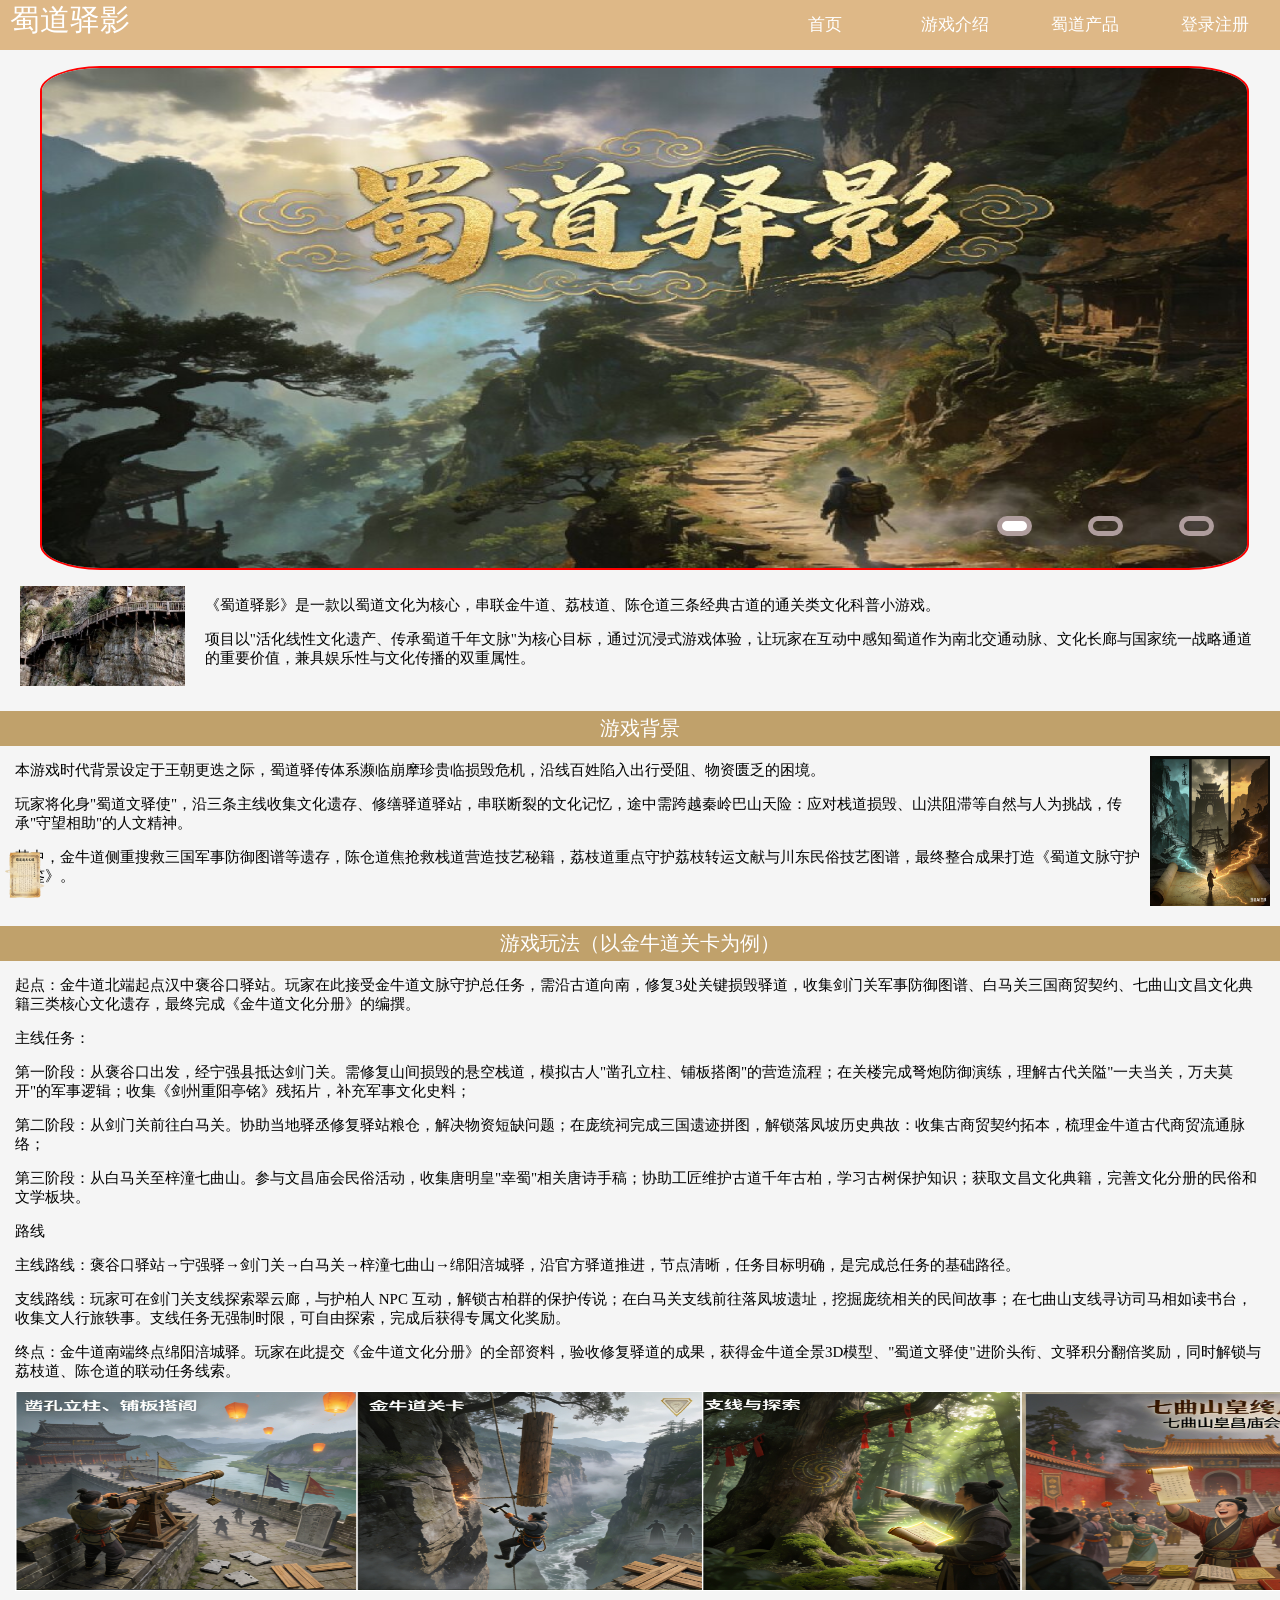
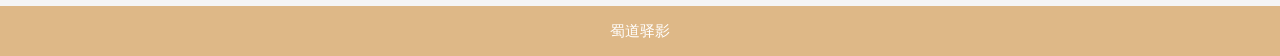
<file: SDYS/index.html>
<!DOCTYPE html>
<html lang="en">
<head>
    <meta charset="UTF-8">
    <title>Title</title>
    <link rel="stylesheet" href="css/布局.css">
    <link rel="stylesheet" href="css/轮播.css">
    <style>
        @media screen and (min-width: 1080px){
            .ku{
                background-color: burlywood;
                height: 50px;
                margin: 0px;
            }
            body{
                margin: 0px;
            }
            .d{
                height: 100px;
                float: left;
                margin: 10px 20px;
                margin-top: 20px;
            }
            .e{
                font-size: 15px;
                font-family: 宋体;
                margin: 15px;
                margin-top: 30px;
                height: 100px;
            }

            .j{
                font-size: 15px;
                font-family: 宋体;
                margin: 15px;
                height: 150px;
            }
            .k{
                font-size: 15px;
                font-family: 宋体;
                margin: 15px;
                height: 400px;
            }
            .h{
                height: 150px;
                width: 120px;
                margin: 10px;
                float: right;
            }
            .i{
                width: 1400px;
                height: 200px;
                margin: 15px;
               text-align: center;

            }
            .g{
                background-color: burlywood;
                height: 50px;
                margin: 0px;
                color: white;
                font-family: 微软雅黑;
                font-size: 15px;
                line-height: 50px;
                text-align: center;}
        }
        @media screen and (max-width: 1080px){
            .ku{
                background-color: red;
                height: 30px;
                margin: 0px;
                width: 100%;
            }
            body{
                margin: 0px;
            }
            .a{
                color: white;
                font-size: 20px;
                font-family: 微软雅黑;
                float: left;
                margin-left: 10px;
            }
            .b{
                font-size: 13px;
                line-height: 30px;
                width: 60px;
                height: 30px;
            }
            .d{
                height: 100px;
                float: left;
                margin: 10px;
                margin-top: 30px;
            }
            .f{
                background-color: #73abff;
                margin: 15px;
                line-height: 30px;
                height: 30px;
                font-family: 微软雅黑;
                font-size: 15px;
                text-align: left;
                margin: 0;
                margin-top: 10px;
            }
            .e{
                font-size: 15px;
                font-family: 宋体;
                margin-top: 40px;
                margin-left: 15px;
                margin-right: 15px;
                height: 150px;
            }
            .j{
                font-size: 15px;
                font-family: 宋体;
                margin-top: 50px;
                margin-left: 10px;
                height: 230px;
            }
            .h{
                height: 150px;
                width: 120px;
                margin: 10px;
                margin-top: 45px;
                float: right;
            }
            .i{
                width: 100%;
                height: 300px;
                margin-bottom: 15px;
            }
            .g{
                background-color: red;
                height: 50px;
                margin: 0px;
                color: white;
                font-family: 微软雅黑;
                font-size: 15px;
                line-height: 50px;
                text-align: center;
            }
            .overall{
            width: 98%;
            height: 300px;
                padding: 0;
        }
            .content ul>li img{
                width: 98%;
                height: 300px;
            }
            .content ol{
                margin-top: 250px;
                grid-template-columns: repeat(3, 35px);
            }
            .content ol li{
                width: 13px;
                height: 5px;
                border: 3px solid #af9d9d;
            }
            .box{
                animation:
                        move 1s steps(12) infinite,
                        run 2s linear infinite;
            }
            /* 人在盒子里跑 */
            @keyframes move{
                from{
                    background-position: -1680px 0;
                }
                /* 若从0 开始的话这个from可以省去 */
                /* from{
                    background-position: 0 0;
                } */
                to{
                    background-position: 0 0;
                }
            }
            @keyframes run{
                from{
                    transform: translateX(500px);
                }
            }
        }
        a:hover, a:active{
            color: #565aff;
            text-decoration: underline;
        }
        a:link, a:visited{
            color: white;
            text-decoration: none;
        }
    </style>
</head>
<body>
<div class="box"></div>
<!--<div class="mu"><input type="button" value="新增泡泡" style="font-size:10px;height:55px;margin:5px 5px;border-radius:50%;background-color: #00beff" onclick="createManyBoll()">-->
<!--    <input type="button" value="开始移动" style="font-size:10px;height:55px;margin:5px 5px;border-radius:50%;background-color: #00beff" id="startButton"-->
<!--           onclick="timer=setInterval(startFly,100)">-->
<!--    <input type="button" value="停止移动" style="font-size:10px;height:55px;margin:5px 5px;border-radius:50%;background-color: #00beff" id="stopButton"-->
<!--           disabled="disabled" onclick="stopFly()">-->
<!--    <input type="button" value="删除泡泡" style="font-size:10px;height:55px;margin:5px 5px;border-radius:50%;background-color: #00beff" onclick="removeBoll()">-->
<!--</div>-->
<div class="ku">
   <div class="a">蜀道驿影</div>
    <div class="b"><a href="html/登录注册.html">登录注册</a></div>
  <div class="b"><a href="html/图片鉴赏.html">蜀道产品</a></div>
    <div class="b"><a href="html/人物介绍.html"> 游戏介绍</a></div>
 <div class="b"><a href="index.html">首页</a></div>
</div>
<!-- 整体框架 -->
<div class="overall">
    <!-- 内容  -->
    <div class="content">
        <!-- 轮播图片 -->
        <ul>
            <li><img src="pic/蜀31.jpg" alt=""></li>
            <li><img src="pic/蜀32.jpg" alt=""></li>
            <li><img src="pic/蜀33.jpg" alt=""></li>
        </ul>
        <!-- 轮播图的点 -->
        <ol>
            <li></li>
            <li></li>
            <li></li>
        </ol>
    </div>
</div>
<!--<div id="c"><img src="./图片/t047eb45c9b9b903730.jpg" height="350px"width="100%"></div>-->
<div class="d"> <img src="./pic/蜀2.jpg" height="100px">
</div>
<div class="e"><p>《蜀道驿影》是一款以蜀道文化为核心，串联金牛道、荔枝道、陈仓道三条经典古道的通关类文化科普小游戏。</p>
    <p></p>
    <p></p>
    <p>项目以"活化线性文化遗产、传承蜀道千年文脉"为核心目标，通过沉浸式游戏体验，让玩家在互动中感知蜀道作为南北交通动脉、文化长廊与国家统一战略通道的重要价值，兼具娱乐性与文化传播的双重属性。</p></div>
<div class="f">游戏背景</div>
<div class="h"><img src="./pic/蜀41.jpg" height="150px"width="120px"></div>
<div class="j"><p>本游戏时代背景设定于王朝更迭之际，蜀道驿传体系濒临崩摩珍贵临损毁危机，沿线百姓陷入出行受阻、物资匮乏的困境。</p>
    <p>玩家将化身"蜀道文驿使"，沿三条主线收集文化遗存、修缮驿道驿站，串联断裂的文化记忆，途中需跨越秦岭巴山天险：应对栈道损毁、山洪阻滞等自然与人为挑战，传承"守望相助"的人文精神。</p>
        <p>其中，金牛道侧重搜救三国军事防御图谱等遗存，陈仓道焦抢救栈道营造技艺秘籍，荔枝道重点守护荔枝转运文献与川东民俗技艺图谱，最终整合成果打造《蜀道文脉守护图鉴》。</p></div>
<div class="f">游戏玩法（以金牛道关卡为例）</div>
<div class="k"><p>起点：金牛道北端起点汉中褒谷口驿站。玩家在此接受金牛道文脉守护总任务，需沿古道向南，修复3处关键损毁驿道，收集剑门关军事防御图谱、白马关三国商贸契约、七曲山文昌文化典籍三类核心文化遗存，最终完成《金牛道文化分册》的编撰。
</p>
    <p></p>
    <p>主线任务：</p>
    <p>第一阶段：从褒谷口出发，经宁强县抵达剑门关。需修复山间损毁的悬空栈道，模拟古人"凿孔立柱、铺板搭阁"的营造流程；在关楼完成弩炮防御演练，理解古代关隘"一夫当关，万夫莫开"的军事逻辑；收集《剑州重阳亭铭》残拓片，补充军事文化史料；</p>
<p>第二阶段：从剑门关前往白马关。协助当地驿丞修复驿站粮仓，解决物资短缺问题；在庞统祠完成三国遗迹拼图，解锁落凤坡历史典故：收集古商贸契约拓本，梳理金牛道古代商贸流通脉络；</p>
<p>第三阶段：从白马关至梓潼七曲山。参与文昌庙会民俗活动，收集唐明皇"幸蜀"相关唐诗手稿；协助工匠维护古道千年古柏，学习古树保护知识；获取文昌文化典籍，完善文化分册的民俗和文学板块。
</p>
    <p></p>
    <p>路线</p>
    <p>主线路线：褒谷口驿站→宁强驿→剑门关→白马关→梓潼七曲山→绵阳涪城驿，沿官方驿道推进，节点清晰，任务目标明确，是完成总任务的基础路径。</p>
<p>支线路线：玩家可在剑门关支线探索翠云廊，与护柏人 NPC 互动，解锁古柏群的保护传说；在白马关支线前往落凤坡遗址，挖掘庞统相关的民间故事；在七曲山支线寻访司马相如读书台，收集文人行旅轶事。支线任务无强制时限，可自由探索，完成后获得专属文化奖励。
</p>
    <p></p>
    <p>终点：金牛道南端终点绵阳涪城驿。玩家在此提交《金牛道文化分册》的全部资料，验收修复驿道的成果，获得金牛道全景3D模型、"蜀道文驿使"进阶头衔、文驿积分翻倍奖励，同时解锁与荔枝道、陈仓道的联动任务线索。</p>
</div>

<div class="i" ><img src="./pic/蜀42.jpg" height="200px" width="100%"></div>
<div class="g">蜀道驿影</div>
</body>
<script src="./js/轮播.js"></script>
</html>
</file>
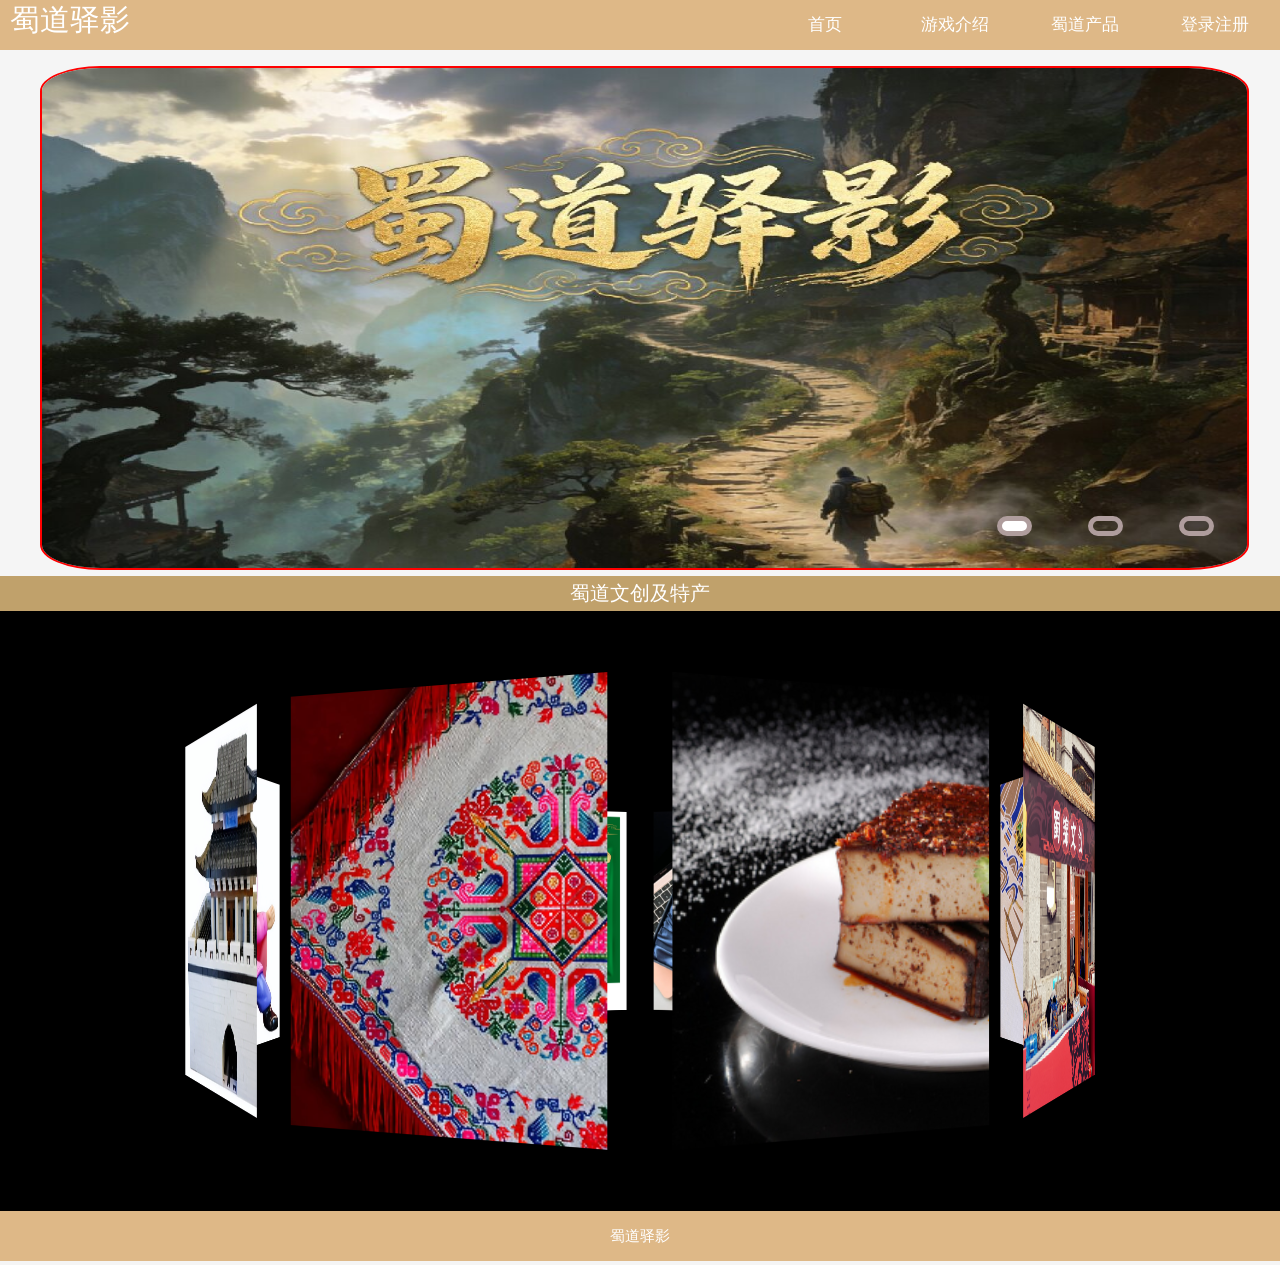
<file: SDYS/html/图片鉴赏.html>
<!DOCTYPE html>
<html lang="en">
<head>
    <meta charset="UTF-8">
    <title>图片鉴赏</title>
    <link rel="stylesheet" href="../css/布局.css">
    <link rel="stylesheet" href="../css/轮播.css">
  <style>
    .ku{
      background-color: burlywood;
      height: 50px;
      margin: 0px;
    }
    body{
      margin: 0px;
    }
    a:hover, a:active{
      color: #565aff;
      text-decoration: underline;
    }
    a:link, a:visited{
      color: white;
      text-decoration: none;
    }
    .g{
        background-color: burlywood;
        height: 50px;
        width: 100%;
        margin: 0px;
        color: white;
        font-family: 微软雅黑;
        font-size: 15px;
        line-height: 50px;
        text-align: center;
        float: left;
    }


    @media screen and (max-width: 1080px) {
        .ku {
            background-color: red;
            height: 30px;
            margin: 0px;
            width: 100%;
        }
.ve{
    width: 400px;
    height: 500px;
}
        body {
            margin: 0px;
        }

        .a {
            color: white;
            font-size: 20px;
            font-family: 微软雅黑;
            float: left;
            margin-left: 10px;
        }

        .b {
            font-size: 13px;
            line-height: 30px;
            width: 60px;
            height: 30px;
        }
        .f{
            background-color: #73abff;
            margin: 15px;
            line-height: 30px;
            height: 30px;
            font-family: 微软雅黑;
            font-size: 15px;
            text-align: left;
            margin: 0;
            margin-top: 10px;
        }
        .overall{
            width: 98%;
            height: 300px;
            padding: 0;
        }
        .content ul>li img{
            width: 98%;
            height: 300px;
        }
        .content ol{
            margin-top: 250px;
            grid-template-columns: repeat(3, 35px);
        }
        .content ol li{
            width: 13px;
            height: 5px;
            border: 3px solid #af9d9d;
        }
        .box{
            animation:
                    move 1s steps(12) infinite,
                    run 2s linear infinite;
        }
        /* 人在盒子里跑 */
        @keyframes move{
            from{
                background-position: -1680px 0;
            }
            /* 若从0 开始的话这个from可以省去 */
            /* from{
                background-position: 0 0;
            } */
            to{
                background-position: 0 0;
            }
        }
        @keyframes run{
            from{
                transform: translateX(500px);
            }
            /* 若从0 开始的话这个from可以省去 */
            /* from{
                transform: translateX(0);
            } */
        }
    }
  </style>
</head>
<body>
<div class="box"></div>
<!--<div class="mu"><input type="button" value="新增泡泡" style="font-size:10px;height:55px;margin:5px 5px;border-radius:50%;background-color: #00beff" onclick="createManyBoll()">-->
<!--    <input type="button" value="开始移动" style="font-size:10px;height:55px;margin:5px 5px;border-radius:50%;background-color: #00beff" id="startButton"-->
<!--           onclick="timer=setInterval(startFly,100)">-->
<!--    <input type="button" value="停止移动" style="font-size:10px;height:55px;margin:5px 5px;border-radius:50%;background-color: #00beff" id="stopButton"-->
<!--           disabled="disabled" onclick="stopFly()">-->
<!--    <input type="button" value="删除泡泡" style="font-size:10px;height:55px;margin:5px 5px;border-radius:50%;background-color: #00beff" onclick="removeBoll()">-->
<!--</div>-->
<div class="ku">
  <div class="a">蜀道驿影</div>
    <div class="b"><a href="登录注册.html">登录注册</a></div>
  <div class="b"><a href="图片鉴赏.html">蜀道产品</a></div>
  <div class="b"><a href="人物介绍.html"> 游戏介绍</a></div>
  <div class="b"><a href="../index.html">首页</a></div>
</div>
<div class="overall">
    <!-- 内容  -->
    <div class="content">
        <!-- 轮播图片 -->
        <ul>
            <li><img src="../pic/蜀31.jpg" alt=""></li>
            <li><img src="../pic/蜀32.jpg" alt=""></li>
            <li><img src="../pic/蜀33.jpg" alt=""></li>
        </ul>
        <!-- 轮播图的点 -->
        <ol>
            <li></li>
            <li></li>
            <li></li>
        </ol>
    </div>
</div>
<!--  <div id="c"><img src="./图片/t04cf80da84796c8b75.png" height="350px"width="100%"></div>-->
    <div class="f">蜀道文创及特产</div>
<div class="zhe">
    <div class="weaper">
        <div class="song1">
            <div></div>
            <div></div>
            <div></div>
            <div></div>
            <div></div>
            <div></div>
            <div></div>
            <div></div>
            <div></div>
            <div></div>
        </div>
    </div>
</div>
<div class="g">蜀道驿影</div>
</body>
<script src="../js/轮播.js"></script>
</html>
</file>
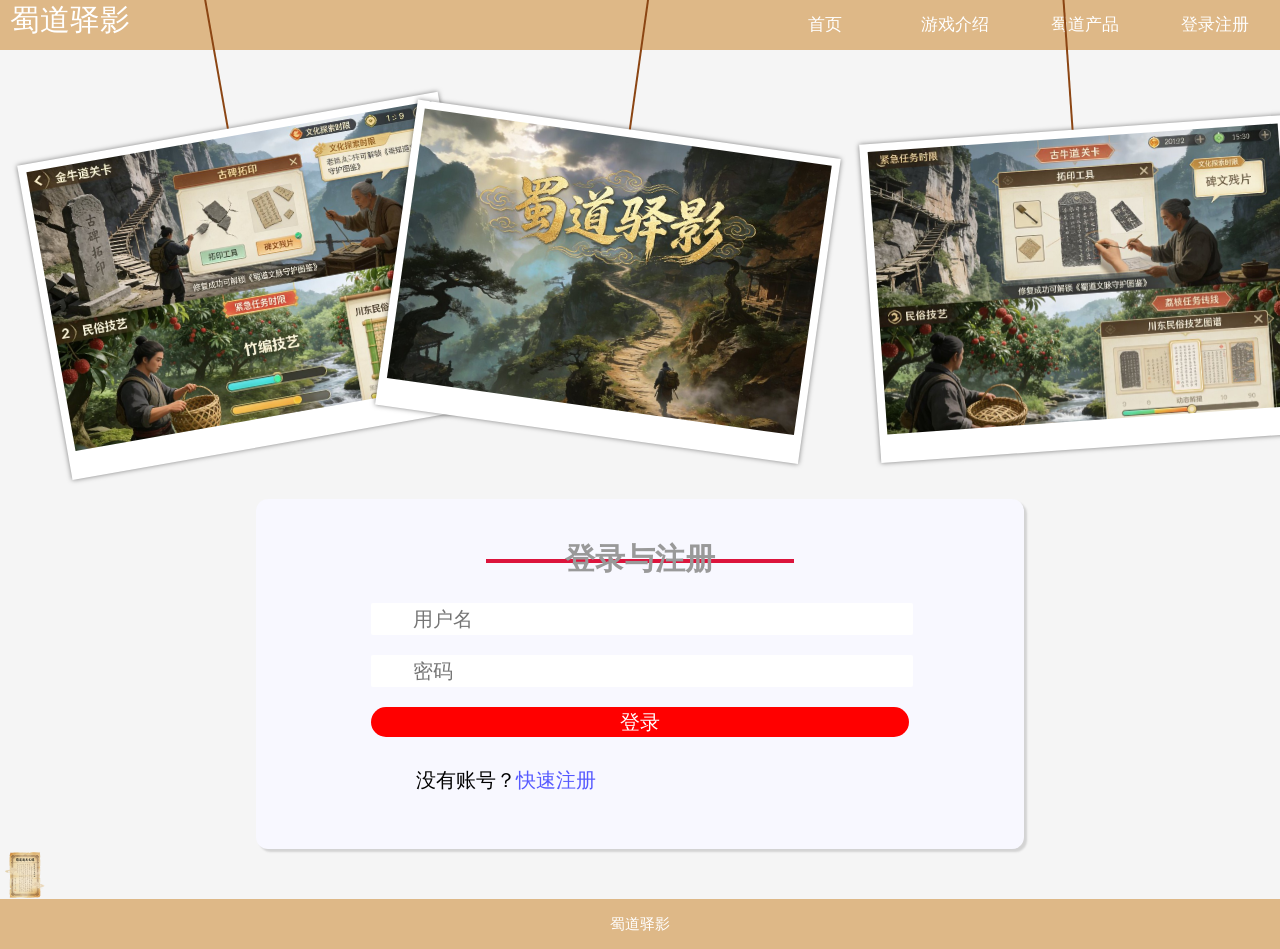
<file: SDYS/html/登录注册.html>
<!DOCTYPE html>
<html lang="en">
<head>
    <meta charset="UTF-8">
    <title>登录注册</title>
  <link rel="stylesheet" href="../css/布局.css">
  <style>
    @media screen and (min-width: 1080px) {
      .ku {
        background-color: burlywood;
        height: 50px;
        margin: 0px;
      }
.login{
  height: 350px;
}
      body {
        margin: 0px;
      }
      .g{
        background-color: burlywood;
        height: 50px;
        margin: 0px;
        color: white;
        font-family: 微软雅黑;
        font-size: 15px;
        line-height: 50px;
        text-align: center;
      }

    }

    @media screen and (max-width: 1080px) {
      .ku {
        background-color: red;
        height: 30px;
        margin: 0px;
        width: 100%;
      }

      body {
        margin: 0px;
      }

      .a {
        color: white;
        font-size: 20px;
        font-family: 微软雅黑;
        float: left;
        margin-left: 10px;
      }

      .b {
        font-family: 宋体;
        font-size: 13px;
        text-align: center;
        line-height: 30px;
        float: right;
        color: white;
        width: 60px;
        height: 30px;
      }

      .g {
        background-color: red;
        height: 50px;
        margin: 0px;
        color: white;
        font-family: 微软雅黑;
        font-size: 15px;
        line-height: 50px;
        text-align: center;
      }
      .overall{
        width: 98%;
        height: 300px;
        padding: 0;
      }
      .content ul>li img{
        width: 98%;
        height: 300px;
      }
      .content ol{
        margin-top: 250px;
        grid-template-columns: repeat(3, 35px);
      }
      .content ol li{
        width: 13px;
        height: 5px;
        border: 3px solid #af9d9d;
      }
      .box {
        animation: move 1s steps(12) infinite,
        run 2s linear infinite;
      }

      @keyframes move {
        from {
          background-position: -1680px 0;
        }
        /* 若从0 开始的话这个from可以省去 */
        /* from{
            background-position: 0 0;
        } */
        to {
          background-position: 0 0;
        }
      }
      @keyframes run {
        from {
          transform: translateX(500px);
        }
        /* 若从0 开始的话这个from可以省去 */
        /* from{
            transform: translateX(0);
        } */
      }
      .login{
        width: 90%;
        height: 350px;
        margin: 30px 5%;
      }
      .login input{
        width: 90%;
        margin: 10px 5%;
      }
      .login button{
        width: 90%;
        margin: 10px 5%;
      }
      .login p{
        margin-left: 60px;
        font-size: 15px;
      }
      .login p a{
        color: #565aff;
      }
    }
    a:hover, a:active{
      color: #565aff;
      text-decoration: underline;
    }
    a:link, a:visited{
      color: white;
      text-decoration: none;
    }
  </style>
</head>
<body>
<div class="box"></div>
<!--<div class="mu"><input type="button" value="新增泡泡" style="font-size:10px;height:55px;margin:5px 5px;border-radius:50%;background-color: #00beff" onclick="createManyBoll()">-->
<!--  <input type="button" value="开始移动" style="font-size:10px;height:55px;margin:5px 5px;border-radius:50%;background-color: #00beff" id="startButton"-->
<!--         onclick="timer=setInterval(startFly,100)">-->
<!--  <input type="button" value="停止移动" style="font-size:10px;height:55px;margin:5px 5px;border-radius:50%;background-color: #00beff" id="stopButton"-->
<!--         disabled="disabled" onclick="stopFly()">-->
<!--  <input type="button" value="删除泡泡" style="font-size:10px;height:55px;margin:5px 5px;border-radius:50%;background-color: #00beff" onclick="removeBoll()">-->
<!--</div>-->
<div class="ku">
  <div class="a">蜀道驿影</div>
  <div class="b"><a href="登录注册.html">登录注册</a></div>
  <div class="b"><a href="图片鉴赏.html">蜀道产品</a></div>
  <div class="b"><a href="人物介绍.html"> 游戏介绍</a></div>
  <div class="b"><a href="../index.html">首页</a></div>
</div>
<!-- 整体框架 -->
<div class="gallery">
  <div class="gallery__image">
    <img src="../pic/蜀32.jpg" alt="">
  </div>

  <div class="gallery__image">
    <img src="../pic/蜀31.jpg" alt="">
  </div>

  <div class="gallery__image">
    <img src="../pic/蜀33.jpg" alt="">
  </div>
</div>
<div class="login">
  <h4 class="title">登录与注册</h4>
  <form action="">
    <input type="text" placeholder="用户名">
    <input type="password" placeholder="密码">
    <button>登录</button>
    <p>
      没有账号？<a href="快速注册.html">快速注册</a>
    </p>
  </form>
</div>
<div class="g">蜀道驿影</div>
</body>
<script src="../js/轮播.js"></script>
</html>
</file>
<file: SDYS/css/布局.css>
.a{
    color: white;
    font-size: 30px;
    font-family: 微软雅黑;
    float: left;
    margin-left: 10px;
}
.b{
    font-family: 宋体;
    font-size: 17px;
    text-align: center;
    line-height: 50px;
    float: right;
    color: white;
    width: 130px;
    height: 50px;
}

.b:hover{
    background-color: red;
}
.b a{
    padding: 15px;
}
.b a:hover{
    border-bottom: solid 2px burlywood;
}
.f{
    background-color: #c0a16b;
    margin: 15px;
    line-height: 35px;
    height: 35px;
    color: white;
    font-family: 微软雅黑;
    font-size: 20px;
    text-align: center;
    margin: 0;
    margin-top: 10px;
}
.box{
    width:50px;
    height:50px;
    /* border:1px solid pink; */
    position: fixed;
    bottom: 0;
    background-image: url(../pic/蜀4.png);
    animation:
            move 1s steps(12) infinite,
            run 3s linear infinite;
}
/* 人在盒子里跑 */
/*@keyframes move{*/
/*    from{*/
/*        background-position: -1680px 0;*/
/*    }*/
/*    !* 若从0 开始的话这个from可以省去 *!*/
/*    !* from{*/
/*        background-position: 0 0;*/
/*    } *!*/
/*    to{*/
/*        background-position: 0 0;*/
/*    }*/
/*}*/
@keyframes run{
    from{
        transform: translateX(1500px);
    }
    /* 若从0 开始的话这个from可以省去 */
    /* from{
        transform: translateX(0);
    } */
}
.mu{
    width: 80px;
    height: 200px;
    position: fixed;
    right: 30px;
    bottom: 80px;
    /*border: 2px solid red;*/
    text-align: center;
}
.login{
    width: 60%;
    height: 500px;
    background-color: ghostwhite;
    box-shadow: 3px 3px 2px lightgray;
    margin: 50px 20%;
    border-radius: 12px;
}
.login .title{
    color: #999999;
    width: 40%;
    height: 60px;
    line-height: 120px;
    margin: 30px 30%;
    border-bottom: 4px solid crimson;
    font-size: 30px;
    text-align: center;
    padding: 0px 0px;
}
.login input{
    width: 70%;
    height: 30px;
    border-radius: 2px;
    margin: 10px 15%;
    outline: none;
    border: transparent;
    text-indent: 2em;
    font-size: 20px;
}
.login button{
    width: 70%;
    height: 30px;
    border-radius: 30px;
    margin: 10px 15%;
    border: transparent;
    background-color: red;
    font-size: 20px;
    color: white;
}
.login p{
    margin-left: 160px;
    margin-top: 20px;
    font-size: 20px;
}
.login p a{
    text-decoration: none;
    color: #565aff;
}
.ve {
    height: 450px;
    width:250px;
    margin: 20px;
    /* 设置overflow: hidden 当放大的时候超出部分隐藏 */
    overflow: hidden;
    float: left;
}
.ve img {
    display: inline-block;
    height: 100%;
    width: 100%;
    cursor: pointer;
    transition: all .6s;
}
.ve img:hover {
    transform: scale(1.3);
}
body {
    background: whitesmoke;
}

img {
    max-width: 100%;
}

.zhe .weaper{
    perspective: 1000px;
    background-color: black;
    height:600px;
    display: flex;
    align-items: center;
    justify-content: center;
}
.song1{
    height: 100%;
    width: 100%;
    display: flex;
    transform-style: preserve-3d;
    position:relative;
    justify-content: center;
    align-items: center;
    animation: spin 10s linear infinite;

}
.song1:hover{
    animation-play-state: paused;
}
.song1 div{
    height: 280px;
    width: 220px;
    position: absolute;


}
.song1 div:nth-child(1){
    background: url("../pic/蜀01.webp");
    background-size: cover;
    transform: rotateY(162deg) translateZ(400px);
}
.song1 div:nth-child(2){
    background: url("../pic/蜀02.webp");
    background-size: cover;
    transform: rotateY(126deg) translateZ(400px);
}
.song1 div:nth-child(3){
    background: url("../pic/蜀03.webp");
    background-size: cover;
    transform:rotateY(90deg) translateZ(400px);
}
.song1 div:nth-child(4){
    background: url("../pic/蜀04.jpg");
    background-size: cover;
    transform:rotateY(54deg) translateZ(400px);
}
.song1 div:nth-child(5){
    background: url("../pic/蜀05.jpg");
    background-size: cover;
    transform:rotateY(18deg) translateZ(400px);
}
.song1 div:nth-child(6){
    background: url("../pic/蜀06.jpg");
    background-size: cover;
    transform:rotateY(-18deg) translateZ(400px);
}
.song1 div:nth-child(7){
    background: url("../pic/蜀07.jpg");
    background-size: cover;
    transform:rotateY(-54deg) translateZ(400px);
}
.song1 div:nth-child(8){
    background: url("../pic/蜀08.jpg");
    background-size: cover;
    transform:rotateY(-90deg) translateZ(400px);
}
.song1 div:nth-child(9){
    background: url("../pic/蜀09.jpg");
    background-size: cover;
    transform:rotateY(-126deg) translateZ(400px);
}
.song1 div:nth-child(10){
    background: url("../pic/蜀010.jpg");
    background-size: cover;
    transform:rotateY(-162deg)translateZ(400px);
}
@keyframes spin {
    to{
        transform: rotateY(360deg);
    }
}

.gallery {
    display: flex;
    align-items: flex-start;
    justify-content: center;
    margin-top: 5rem;
}
.gallery__image {
    padding: 0.5rem 0.5rem 1.5rem;
    background: white;
    position: relative;
    box-shadow: 0 0 5px rgba(0, 0, 0, 0.5);
    transform-origin: center -5rem;
}
.gallery__image::before {
    content: "";
    display: block;
    height: 10rem;
    width: 2px;
    background: saddlebrown;
    position: absolute;
    bottom: 100%;
    left: 50%;
}
.gallery__image:nth-child(1) {
    animation: 5s infinite bounce;
    animation-name: image1;
    transform: rotate(-10deg);
}
.gallery__image:nth-child(2) {
    animation: 4.5s infinite bounce;
    animation-name: image2;
    transform: rotate(8deg);
}
.gallery__image:nth-child(3) {
    animation: 4s infinite bounce;
    animation-name: image3;
    transform: rotate(-4deg);
}

@keyframes image1 {
    50% {
        transform: rotate(10deg);
    }
}
@keyframes image2 {
    50% {
        transform: rotate(-5deg);
    }
}
@keyframes image3 {
    50% {
        transform: rotate(6deg);
    }
}
</file>
<file: SDYS/css/轮播.css>
.overall{
    width: 98%;
    height: 500px;
    align-items: center;
    margin: 0;
}

.content{
    position: relative;
    height: 400px;
    z-index: 5;
}

.content ul{
    list-style-type: none;
}

.content ul>li{
    width: 98%;
    height: 300px;
    position: absolute;
    transition: 1s;
    opacity: 0;
}

.content ul>li img{
    width: 98%;
    height: 500px;
    border-radius: 5%;
    border: 2px solid red;
}
.content ol{
    position: relative;
    display: grid;
    grid-template-columns: repeat(3, 75px);
    grid-template-rows: auto;
    grid-gap: 1em;
    gap:1em;
    float: right;
    margin-top: 450px;
    list-style: none;
    top: 0;
    left: 0;
}

.content ol li{
    width: 25px;
    height: 10px;
    font-size: 15px;
    line-height: 20px;
    float: left;
    text-align: center;
    border-radius: 2em;
    border: 5px solid #af9d9d;
}
</file>
